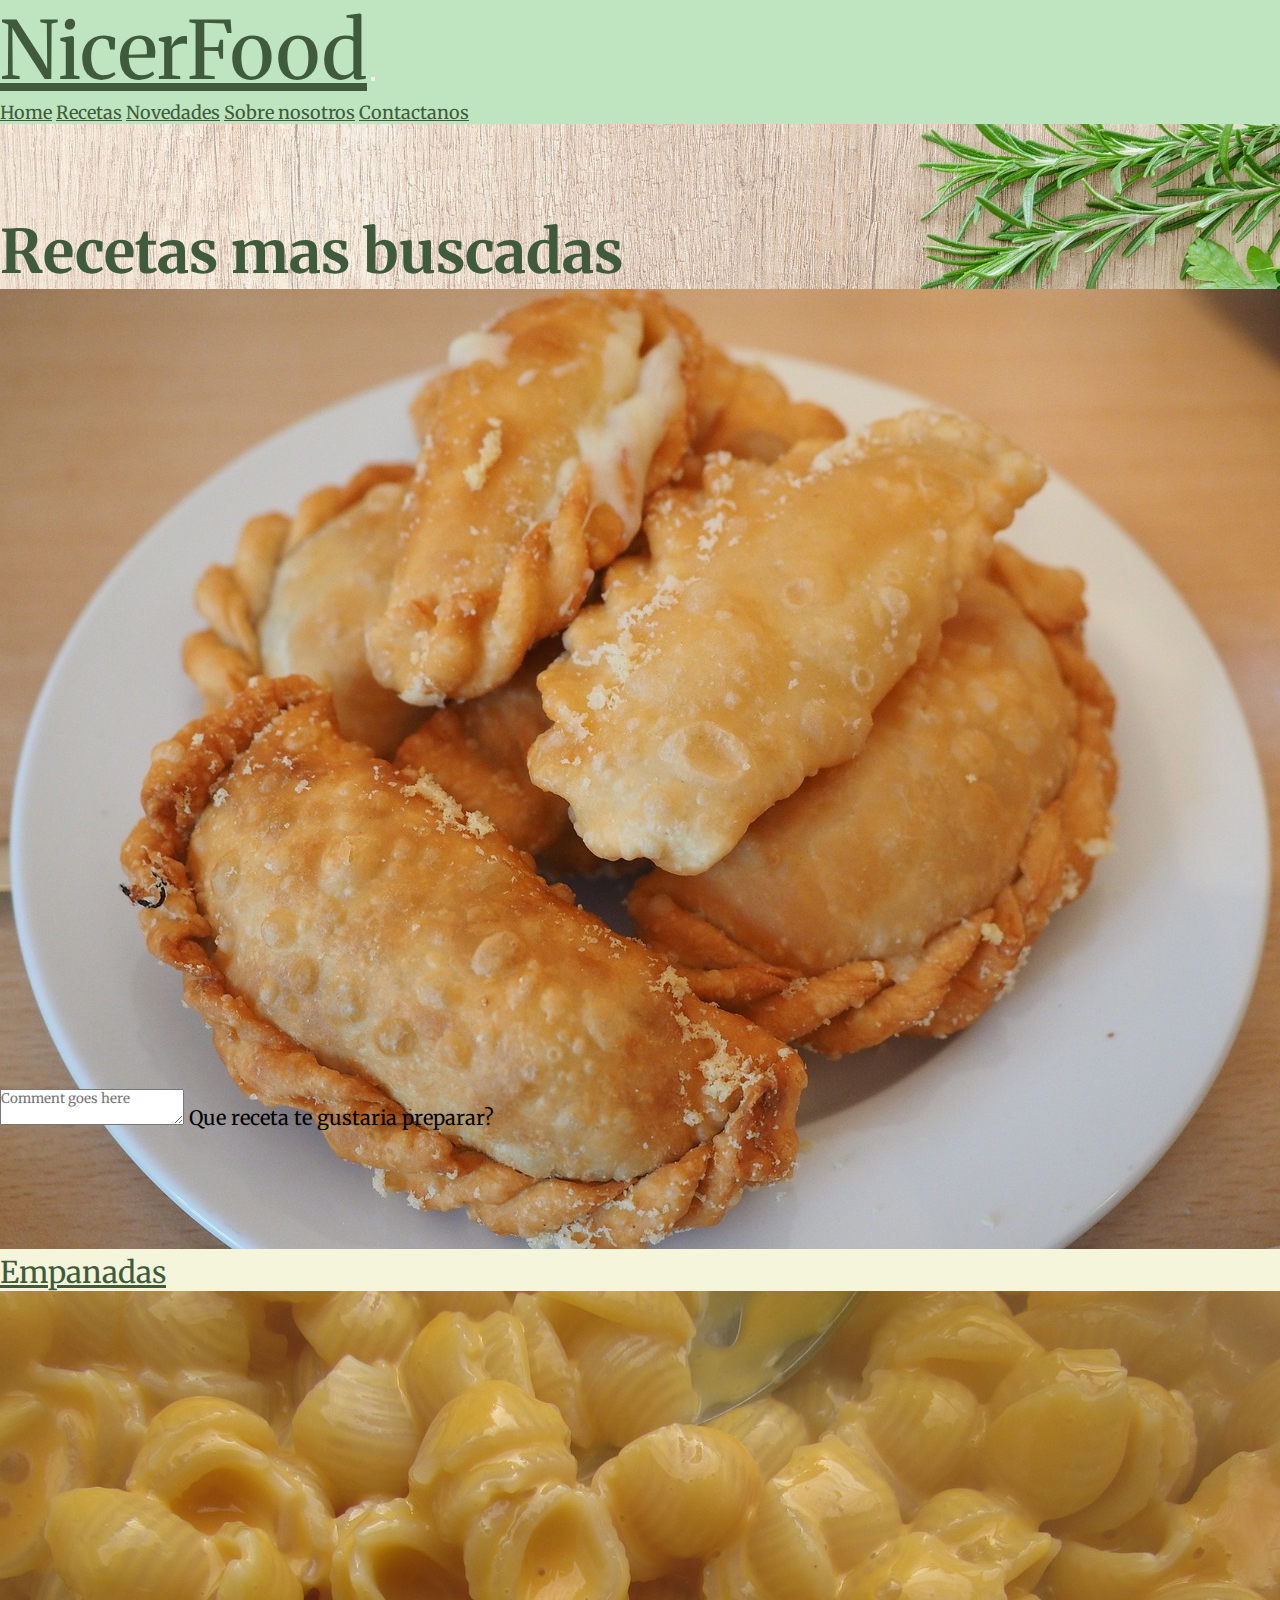
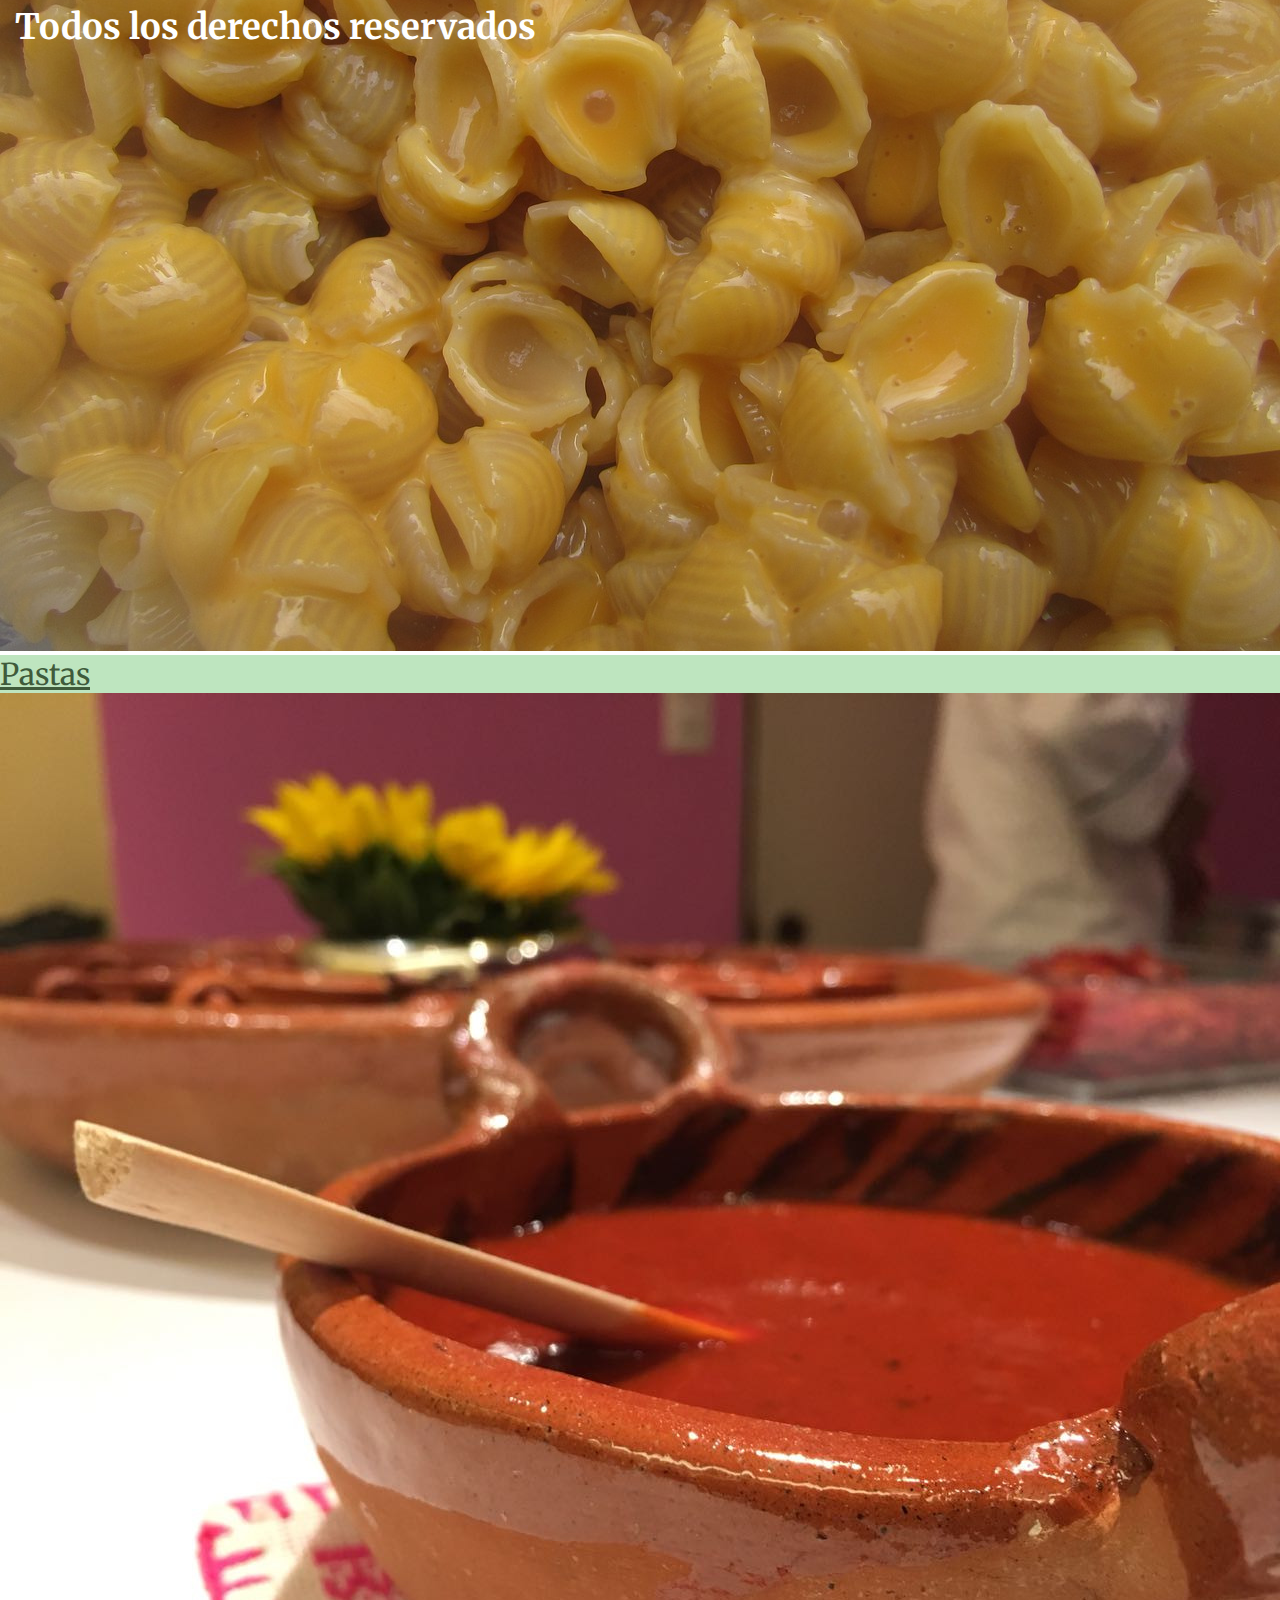
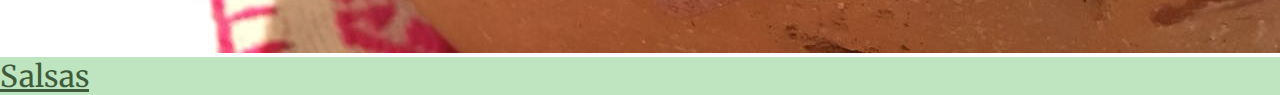
<file: index.html>
<!DOCTYPE html>
<html lang="es">
<head>
    <meta charset="UTF-8">
    <meta name="viewport" content="width=device-width, initial-scale=1.0">
    <link href="https://cdn.jsdelivr.net/npm/bootstrap@5.1.3/dist/css/bootstrap.min.css" rel="stylesheet" integrity="sha384-1BmE4kWBq78iYhFldvKuhfTAU6auU8tT94WrHftjDbrCEXSU1oBoqyl2QvZ6jIW3" crossorigin="anonymous">
    <link rel="stylesheet" href="https://cdnjs.cloudflare.com/ajax/libs/font-awesome/6.5.1/css/all.min.css" integrity="sha512-DTOQO9RWCH3ppGqcWaEA1BIZOC6xxalwEsw9c2QQeAIftl+Vegovlnee1c9QX4TctnWMn13TZye+giMm8e2LwA==" crossorigin="anonymous" referrerpolicy="no-referrer" />
    <link rel="stylesheet" href="style.css">
    <title>Clase 009 practica personal</title>
</head>
<body>
    <!-- Navbar empiza -->
    <nav class="navbar navbar-expand-xl navbar-dark">
        <div class="container-fluid">
            <a class="navbar-brand w-50" href="#">NicerFood</a>
        <button class="navbar-toggler" type="button" data-bs-toggle="collapse" data-bs-target="#navbarNavAltMarkup" aria-controls="navbarNavAltMarkup" aria-expanded="false" aria-label="Toggle navigation">
            <span class="navbar-toggler-icon"></span>
            </button>
            <div class="collapse navbar-collapse" id="navbarNavAltMarkup">
            <div class="navbar-nav">
                <a class="nav-link active" aria-current="page" href="#">Home</a>
                <a class="nav-link" href="./pages/recetas.html">Recetas</a>
                <a class="nav-link" href="./pages/novedades.html">Novedades</a>
                <a class="nav-link" href="./pages/sobrenosotros.html">Sobre nosotros</a>
                <a class="nav-link" href="./pages/contactanos.html">Contactanos</a>
                
            </div>
            </div>
        </div>
        </nav>
    <!-- Navbar termina -->
    <!-- Jumbotron empieza -->
    <main class="mainindex">
        <h2 class="text-center titulorecetas">Recetas mas buscadas</h2>
        <div class="container-fluid divmain d-flex align-items-center">
            <div class="row d-flex justify-content-around">
                <!-- Card empieza -->
                <div class="card col-md-3 cards">
                    <img src="./multimedia/empanadas-592354_1280.jpg" class="card-img-top" alt="...">
                    <div class="card-body textoscomidas m-4">
                    <a href="#" class="btn btn-primary justify-content-center">Empanadas</a>
                    </div>
                </div>
                <!-- Card termina -->
                <!-- Card empieza -->
                <div class="card col-md-3 cards">
                    <img src="./multimedia/pastas1280x960.jpg"  class="card-img-top" alt="...">
                    <div class="card-body textoscomidas m-4">
                        <a href="#" class="btn btn-primary justify-content-center">Pastas</a>
                    </div>
                </div>
                <!-- Card termina -->
                <!-- Card empieza -->
                <div class="card col-md-3 cards">
                    <img src="./multimedia/Salsas.jpg" class="card-img-top" alt="...">
                    <div class="card-body textoscomidas m-4">
                        <a href="#" class="btn btn-primary justify-content-center">Salsas</a>
                    </div>
                </div>
            <!-- Card termina -->
            </div>
        </div>
    </main>
        <!-- Jumbotron termina -->
        <!-- Barra de busqueda empieza -->
    <section class="p-5 d-flex align-items-center sectionrecetas">
        <div class="form-floating w-100 sectionoverflow">
            <textarea class="form-control" id="comment" name="text" placeholder="Comment goes here"></textarea>
            <label for="comment">Que receta te gustaria preparar?</label>
        </div>
    </section>
        <!-- Barra de busqueda termina -->
        <!-- Jumbotron empieza -->
    <footer>
        <div class="pt-4 text-center w-100">
            <h3>Todos los derechos reservados</h3>
            <div class="redes">
                <a href="https://www.facebook.com/?locale=es_LA">
                    <i class="fa-brands fa-facebook"></i>
                </a>
                <a href="https://www.instagram.com/accounts/login/?next=https%3A%2F%2Fwww.instagram.com%2F&hl=es-es&aa_click=8891933284028179">
                    <i class="fa-brands fa-instagram"></i>
                </a>
                <a href="https://twitter.com/i/flow/login">
                    <i class="fa-brands fa-twitter"></i>
                </a>
            </div>
        </div>
    </footer>
        <!-- Jumbotron termina -->
    <script src="https://cdn.jsdelivr.net/npm/@popperjs/core@2.10.2/dist/umd/popper.min.js" integrity="sha384-7+zCNj/IqJ95wo16oMtfsKbZ9ccEh31eOz1HGyDuCQ6wgnyJNSYdrPa03rtR1zdB" crossorigin="anonymous"></script>
    <script src="https://cdn.jsdelivr.net/npm/bootstrap@5.1.3/dist/js/bootstrap.min.js" integrity="sha384-QJHtvGhmr9XOIpI6YVutG+2QOK9T+ZnN4kzFN1RtK3zEFEIsxhlmWl5/YESvpZ13" crossorigin="anonymous"></script>
</body>
</html>
</file>
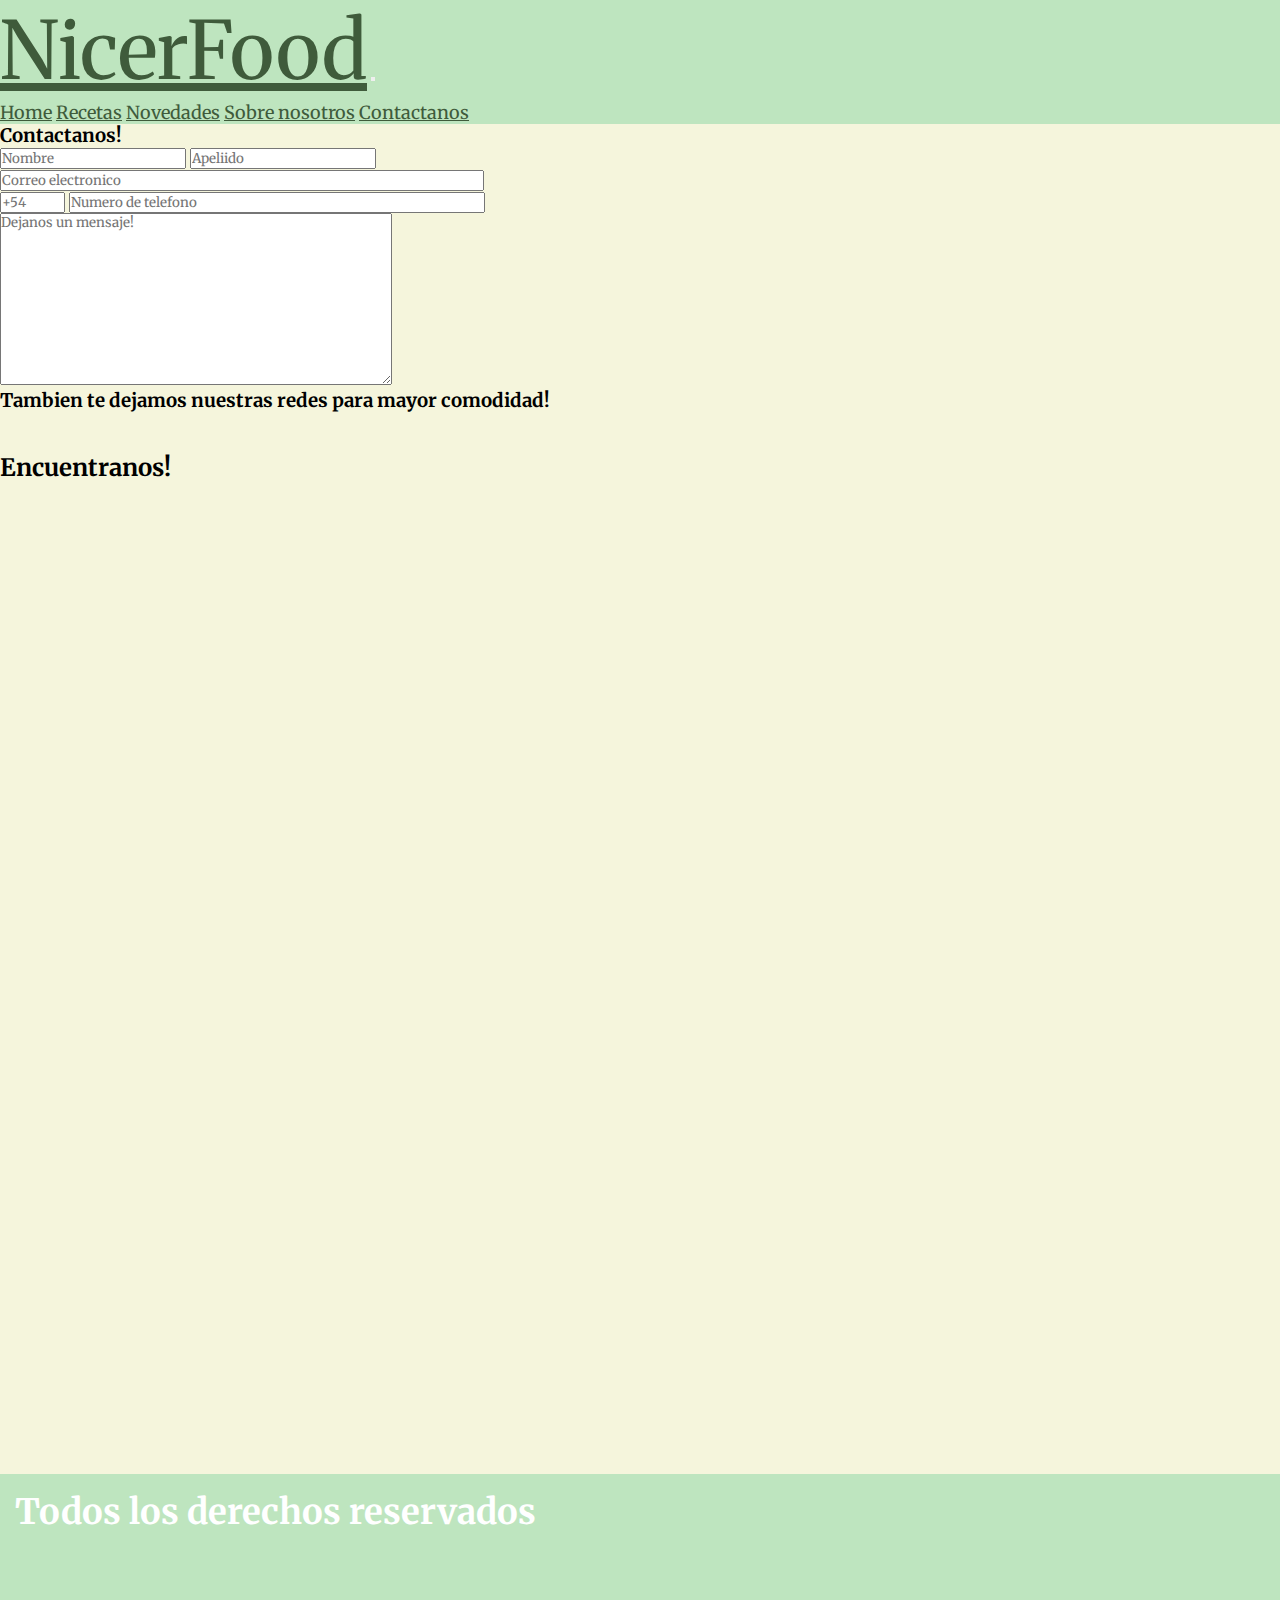
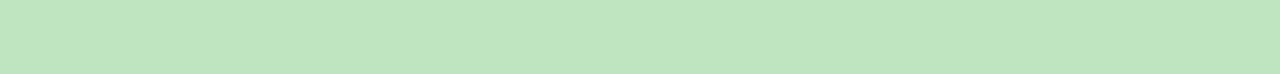
<file: pages/contactanos.html>
<!DOCTYPE html>
<html lang="es">

<head>
    <meta charset="UTF-8">
    <meta name="viewport" content="width=device-width, initial-scale=1.0">
    <link href="https://cdn.jsdelivr.net/npm/bootstrap@5.1.3/dist/css/bootstrap.min.css" rel="stylesheet"
        integrity="sha384-1BmE4kWBq78iYhFldvKuhfTAU6auU8tT94WrHftjDbrCEXSU1oBoqyl2QvZ6jIW3" crossorigin="anonymous">
    <link rel="stylesheet" href="https://cdnjs.cloudflare.com/ajax/libs/font-awesome/6.5.1/css/all.min.css"
        integrity="sha512-DTOQO9RWCH3ppGqcWaEA1BIZOC6xxalwEsw9c2QQeAIftl+Vegovlnee1c9QX4TctnWMn13TZye+giMm8e2LwA=="
        crossorigin="anonymous" referrerpolicy="no-referrer" />
    <link rel="stylesheet" href="../style.css">
    <title>Clase 009 practica personal</title>
</head>

<body>
    <!-- Navbar empiza -->
    <nav class="navbar navbar-expand-xl navbar-dark">
        <div class="container-fluid">
            <a class="navbar-brand w-50" href="../index.html">NicerFood</a>
            <button class="navbar-toggler" type="button" data-bs-toggle="collapse" data-bs-target="#navbarNavAltMarkup"
                aria-controls="navbarNavAltMarkup" aria-expanded="false" aria-label="Toggle navigation">
                <span class="navbar-toggler-icon"></span>
            </button>
            <div class="collapse navbar-collapse" id="navbarNavAltMarkup">
                <div class="navbar-nav">
                    <a class="nav-link" href="../index.html">Home</a>
                    <a class="nav-link" href="./recetas.html">Recetas</a>
                    <a class="nav-link" href="./novedades.html">Novedades</a>
                    <a class="nav-link" href="./sobrenosotros.html">Sobre nosotros</a>
                    <a class="nav-link" href="#">Contactanos</a>

                </div>
            </div>
        </div>
    </nav>
    <!-- Navbar termina -->
    <main class="maincontactanos">
        <!-- Form contactanos empieza -->
        <section class="d-flex justify-content-between">
            <div>
                <h3 class="p-2">Contactanos!</h3>
                <form class="p-2">
                    <input class="p-2" type="text" placeholder="Nombre" required>
                    <input class="p-2" type="text" placeholder="Apeliido" required>
                </form>
                <form class="p-2">
                    <input class="p-2 correo" type="email" placeholder="Correo electronico" required>
                </form>
                <form class="p-2">
                    <input class="p-2 numero1" type="number" placeholder="+54" required>
                    <input class="p-2 numero2" type="number" placeholder="Numero de telefono">
                </form>
                <form class="p-2">
                    <textarea class="p-2" id="" cols="45" rows="10" placeholder="Dejanos un mensaje!"></textarea>
                </form>
            </div>
            <!-- Form contactanos termina -->
            <div class="p-2">
                <h3>Tambien te dejamos nuestras redes para mayor comodidad!</h3>
                <div class="contactanoslogos">
                    <a href="https://www.facebook.com/?locale=es_LA">
                        <i class="fa-brands fa-facebook"></i>
                    </a>
                    <a
                        href="https://www.instagram.com/accounts/login/?next=https%3A%2F%2Fwww.instagram.com%2F&hl=es-es&aa_click=8891933284028179">
                        <i class="fa-brands fa-instagram"></i>
                    </a>
                    <a href="https://twitter.com/i/flow/login">
                        <i class="fa-brands fa-twitter"></i>
                    </a>
                </div>
            </div>
        </section>
        <div class="d-flex justify-content-end p-5">
            <div>
                <i class="fa-solid fa-map-pin p-4 d-flex justify-content-center" id="pindelmapa"></i>
                <h2 class="text-center">Encuentranos!</h2>
                <iframe
                    src="https://www.google.com/maps/embed?pb=!1m18!1m12!1m3!1d96873.55944748194!2d-74.02756959910256!3d40.64534484701647!2m3!1f0!2f0!3f0!3m2!1i1024!2i768!4f13.1!3m3!1m2!1s0x89c24416947c2109%3A0x82765c7404007886!2sBrooklyn%2C%20Nueva%20York%2C%20EE.%20UU.!5e0!3m2!1ses-419!2sar!4v1710127343925!5m2!1ses-419!2sar"
                    width="600" height="450" style="border:0;" allowfullscreen="" loading="lazy"
                    referrerpolicy="no-referrer-when-downgrade"></iframe>
            </div>
        </div>
    </main>
    <footer>
        <div class="pt-4 text-center w-100">
            <h3>Todos los derechos reservados</h3>
            <div class="redes">
                <a href="https://www.facebook.com/?locale=es_LA" target="_blank">
                    <i class="fa-brands fa-facebook"></i>
                </a>
                <a href="https://www.instagram.com/accounts/login/?next=https%3A%2F%2Fwww.instagram.com%2F&hl=es-es&aa_click=8891933284028179"
                    target="_blank">
                    <i class="fa-brands fa-instagram"></i>
                </a>
                <a href="https://twitter.com/i/flow/login" target="_blank">
                    <i class="fa-brands fa-twitter"></i>
                </a>
            </div>
        </div>
    </footer>
    <script src="https://cdn.jsdelivr.net/npm/@popperjs/core@2.10.2/dist/umd/popper.min.js"
        integrity="sha384-7+zCNj/IqJ95wo16oMtfsKbZ9ccEh31eOz1HGyDuCQ6wgnyJNSYdrPa03rtR1zdB"
        crossorigin="anonymous"></script>
    <script src="https://cdn.jsdelivr.net/npm/bootstrap@5.1.3/dist/js/bootstrap.min.js"
        integrity="sha384-QJHtvGhmr9XOIpI6YVutG+2QOK9T+ZnN4kzFN1RtK3zEFEIsxhlmWl5/YESvpZ13"
        crossorigin="anonymous"></script>
</body>
</file>
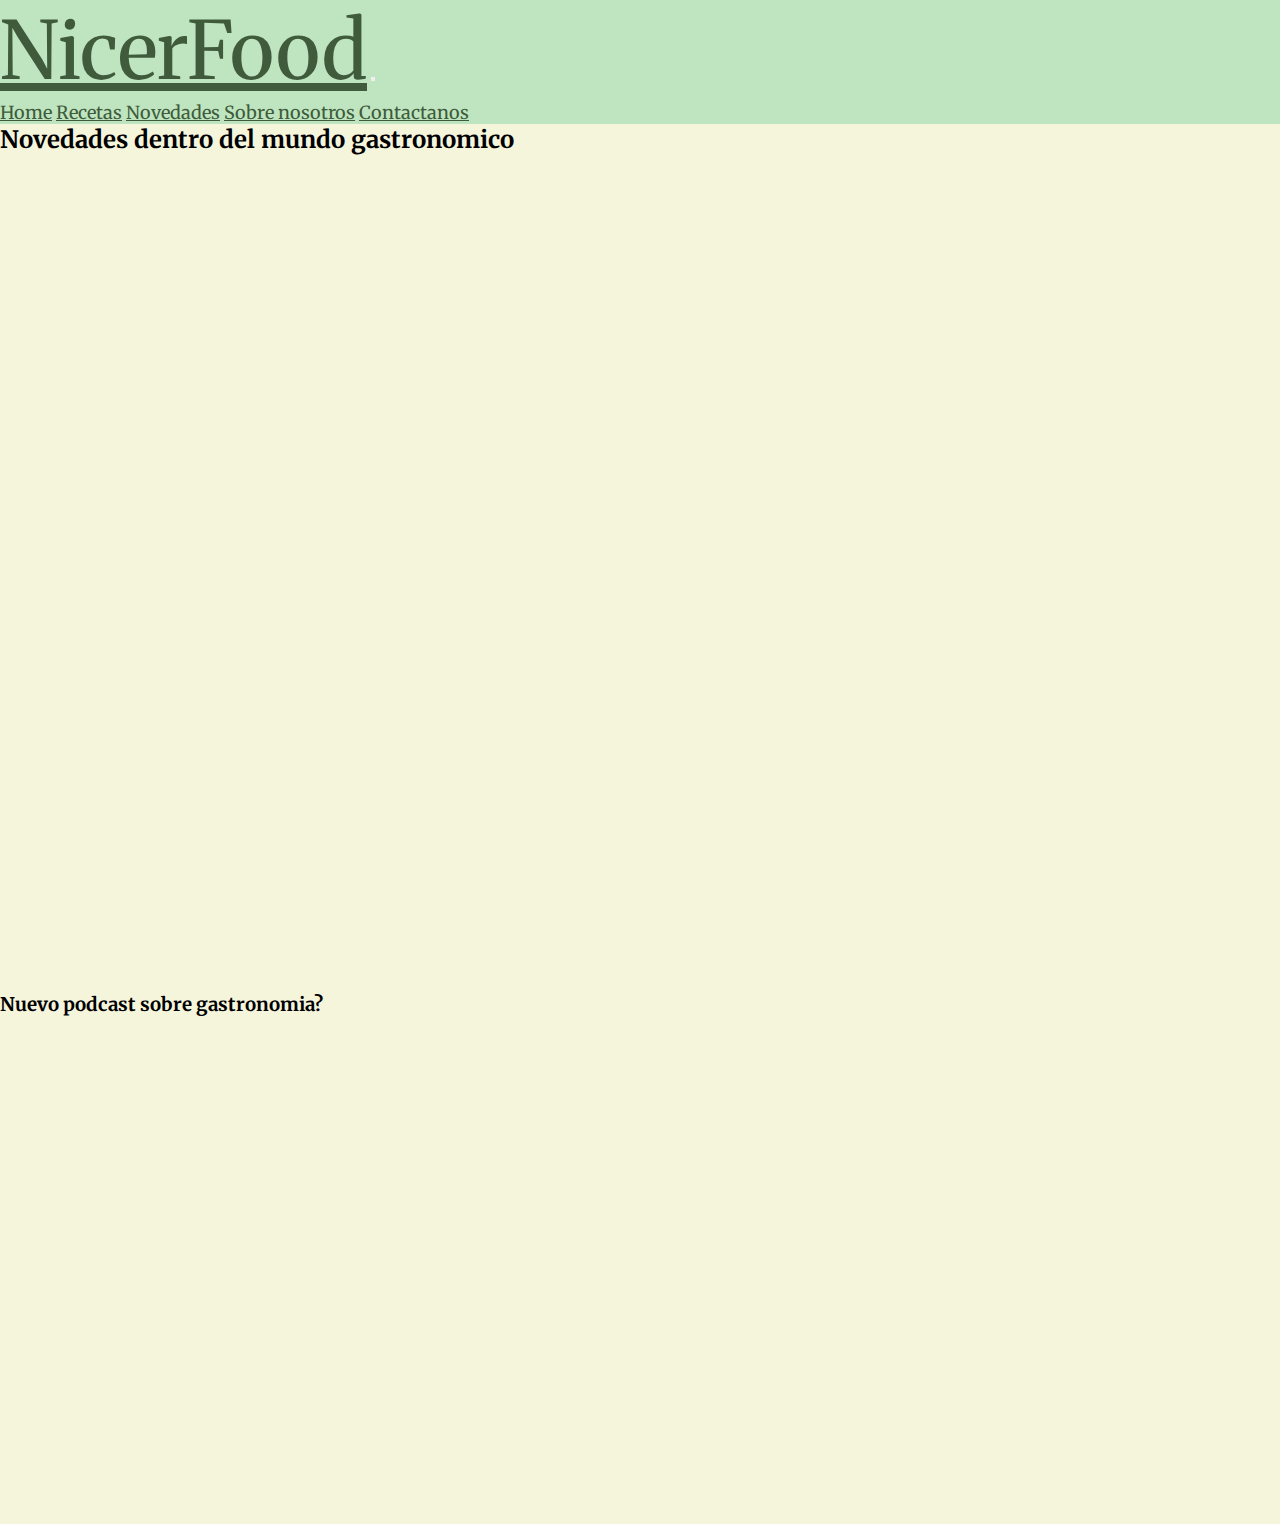
<file: pages/novedades.html>
<!DOCTYPE html>
<html lang="es">
<head>
    <meta charset="UTF-8">
    <meta name="viewport" content="width=device-width, initial-scale=1.0">
    <link href="https://cdn.jsdelivr.net/npm/bootstrap@5.1.3/dist/css/bootstrap.min.css" rel="stylesheet" integrity="sha384-1BmE4kWBq78iYhFldvKuhfTAU6auU8tT94WrHftjDbrCEXSU1oBoqyl2QvZ6jIW3" crossorigin="anonymous">
    <link rel="stylesheet" href="https://cdnjs.cloudflare.com/ajax/libs/font-awesome/6.5.1/css/all.min.css" integrity="sha512-DTOQO9RWCH3ppGqcWaEA1BIZOC6xxalwEsw9c2QQeAIftl+Vegovlnee1c9QX4TctnWMn13TZye+giMm8e2LwA==" crossorigin="anonymous" referrerpolicy="no-referrer" />
    <link rel="stylesheet" href="../style.css">
    <title>Clase 009 practica personal</title>
</head>
<body>
    <!-- Navbar empiza -->
    <nav class="navbar navbar-expand-xl navbar-dark">
        <div class="container-fluid">
            <a class="navbar-brand w-50" href="#">NicerFood</a>
        <button class="navbar-toggler" type="button" data-bs-toggle="collapse" data-bs-target="#navbarNavAltMarkup" aria-controls="navbarNavAltMarkup" aria-expanded="false" aria-label="Toggle navigation">
            <span class="navbar-toggler-icon"></span>
            </button>
            <div class="collapse navbar-collapse" id="navbarNavAltMarkup">
            <div class="navbar-nav">
                <a class="nav-link" href="../index.html">Home</a>
                <a class="nav-link" href="./recetas.html">Recetas</a>
                <a class="nav-link" href="#">Novedades</a>
                <a class="nav-link" href="./sobrenosotros.html">Sobre nosotros</a>
                <a class="nav-link" href="./contactanos.html">Contactanos</a>
                
            </div>
            </div>
        </div>
        </nav>
    <!-- Navbar termina -->
    <!-- Container empieza -->
    <main class="mainnovedades">
        <h2 class="p-4 text-center">Novedades dentro del mundo gastronomico</h2>
        <div class="container-fluid">
            <div class="row d-flex justify-content-center">
            <iframe class="col-lg-5 p-4" width="560" height="415" src="https://www.youtube.com/embed/YdvzXIu-GSE?si=NIs8LVwn_TO3zEbL" title="YouTube video player" frameborder="0" allow="accelerometer; autoplay; clipboard-write; encrypted-media; gyroscope; picture-in-picture; web-share" allowfullscreen id="PrimerVideoNovedades"></iframe>
            <iframe class="col-lg-5 p-4" width="560" height="415" src="https://www.youtube.com/embed/t0anYlsDzNk?si=CVpSmpBqtdBhCFc3" title="YouTube video player" frameborder="0" allow="accelerometer; autoplay; clipboard-write; encrypted-media; gyroscope; picture-in-picture; web-share" allowfullscreen id="SegundoVideoNovedades"></iframe>
            <iframe class="col-lg-5 p-4" width="560" height="415" src="https://www.youtube.com/embed/GaO8CSdGDnU?si=ATRBV7b3HTMbXApO" title="YouTube video player" frameborder="0" allow="accelerometer; autoplay; clipboard-write; encrypted-media; gyroscope; picture-in-picture; web-share" allowfullscreen id="TercerVideoNovedades"></iframe>
            <iframe class="col-lg-5 p-4" width="560" height="415" src="https://www.clarin.com/internacional/popular-producto-incorporara-mcdonalds-menu-unidos-podria-llegar-argentina_0_Lbe0QllBHu.html" frameborder="0"></iframe>
            <h3 class="p-4 text-center">Nuevo podcast sobre gastronomia?</h3>
            <iframe class="col-lg-8 p-4" style="border-radius:12px" src="https://open.spotify.com/embed/episode/1coyzi4nxB6pHu8ub1WgKf?utm_source=generator" width="100%" height="352" frameBorder="0" allowfullscreen="" allow="autoplay; clipboard-write; encrypted-media; fullscreen; picture-in-picture" loading="lazy"></iframe>
            </div>
        </div>
        <!-- Container termina -->
    </main>
    <script src="https://cdn.jsdelivr.net/npm/@popperjs/core@2.10.2/dist/umd/popper.min.js" integrity="sha384-7+zCNj/IqJ95wo16oMtfsKbZ9ccEh31eOz1HGyDuCQ6wgnyJNSYdrPa03rtR1zdB" crossorigin="anonymous"></script>
    <script src="https://cdn.jsdelivr.net/npm/bootstrap@5.1.3/dist/js/bootstrap.min.js" integrity="sha384-QJHtvGhmr9XOIpI6YVutG+2QOK9T+ZnN4kzFN1RtK3zEFEIsxhlmWl5/YESvpZ13" crossorigin="anonymous"></script>
</body>
</file>
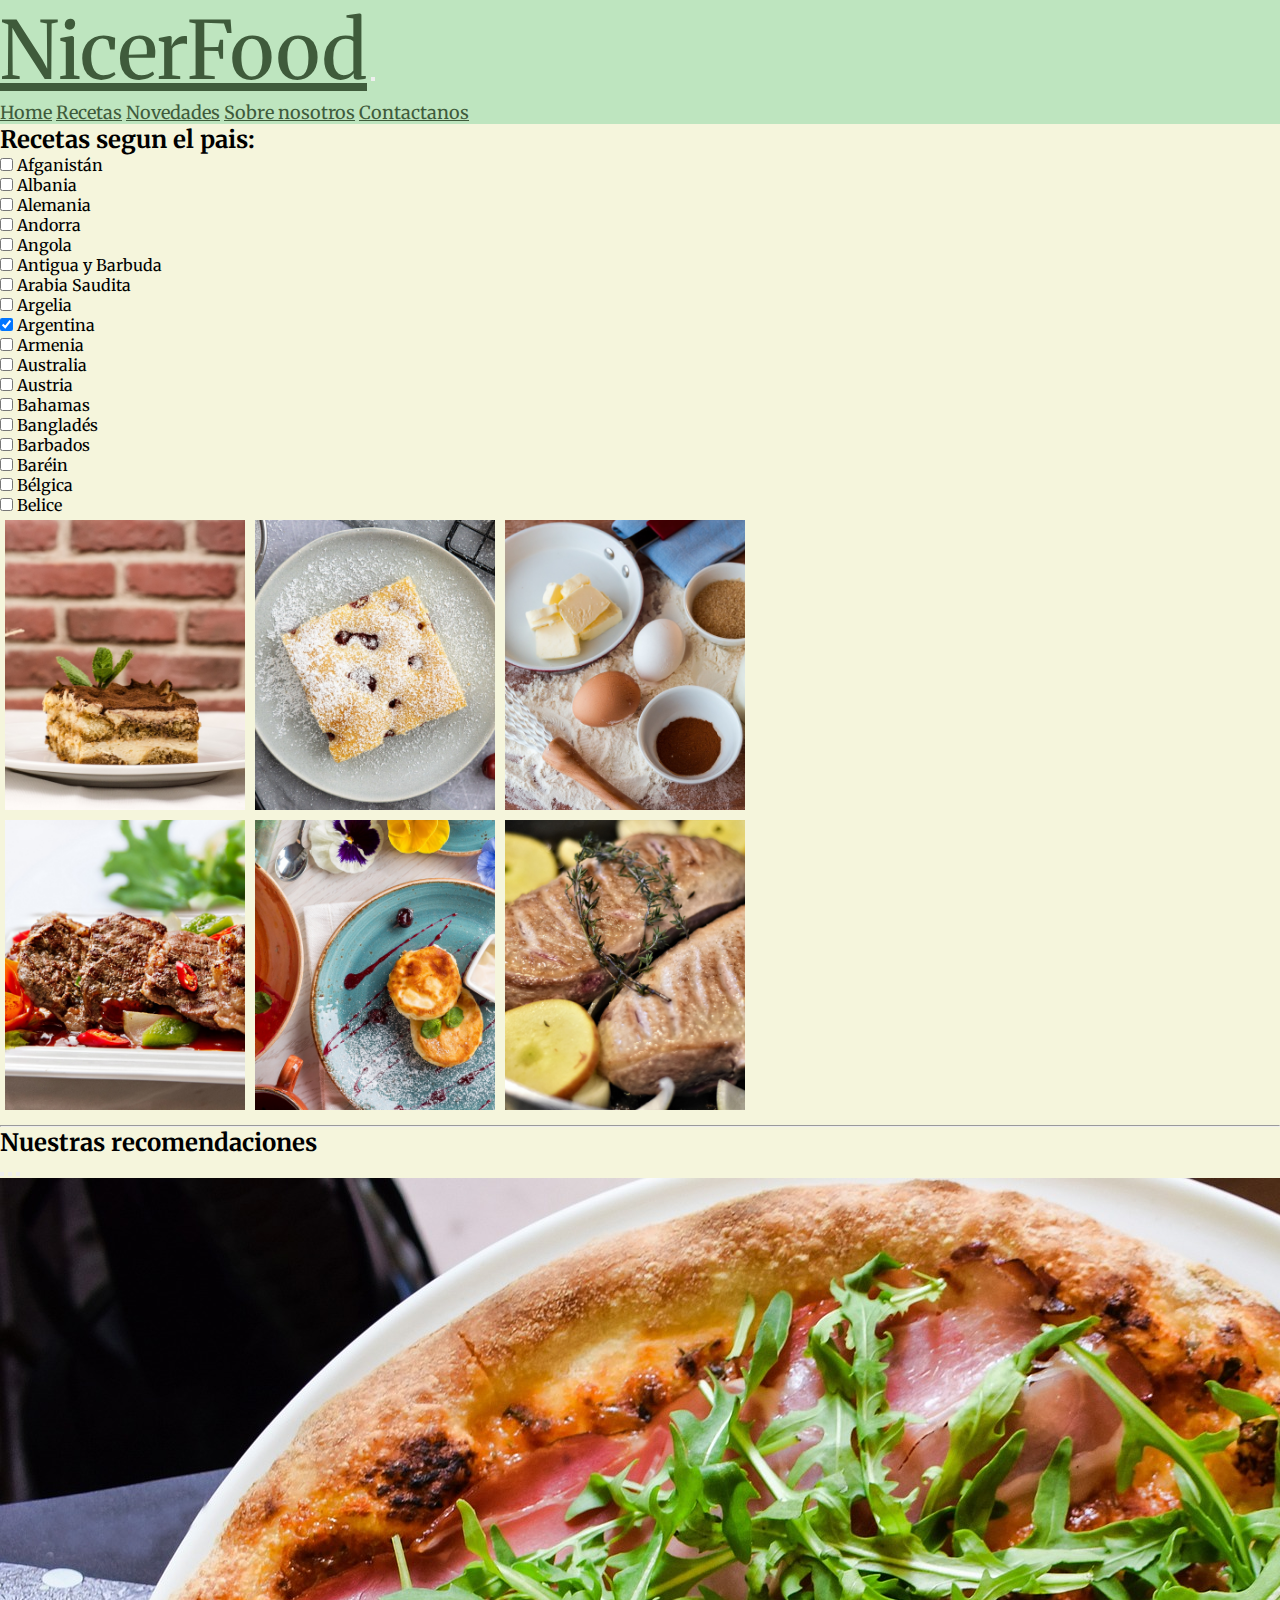
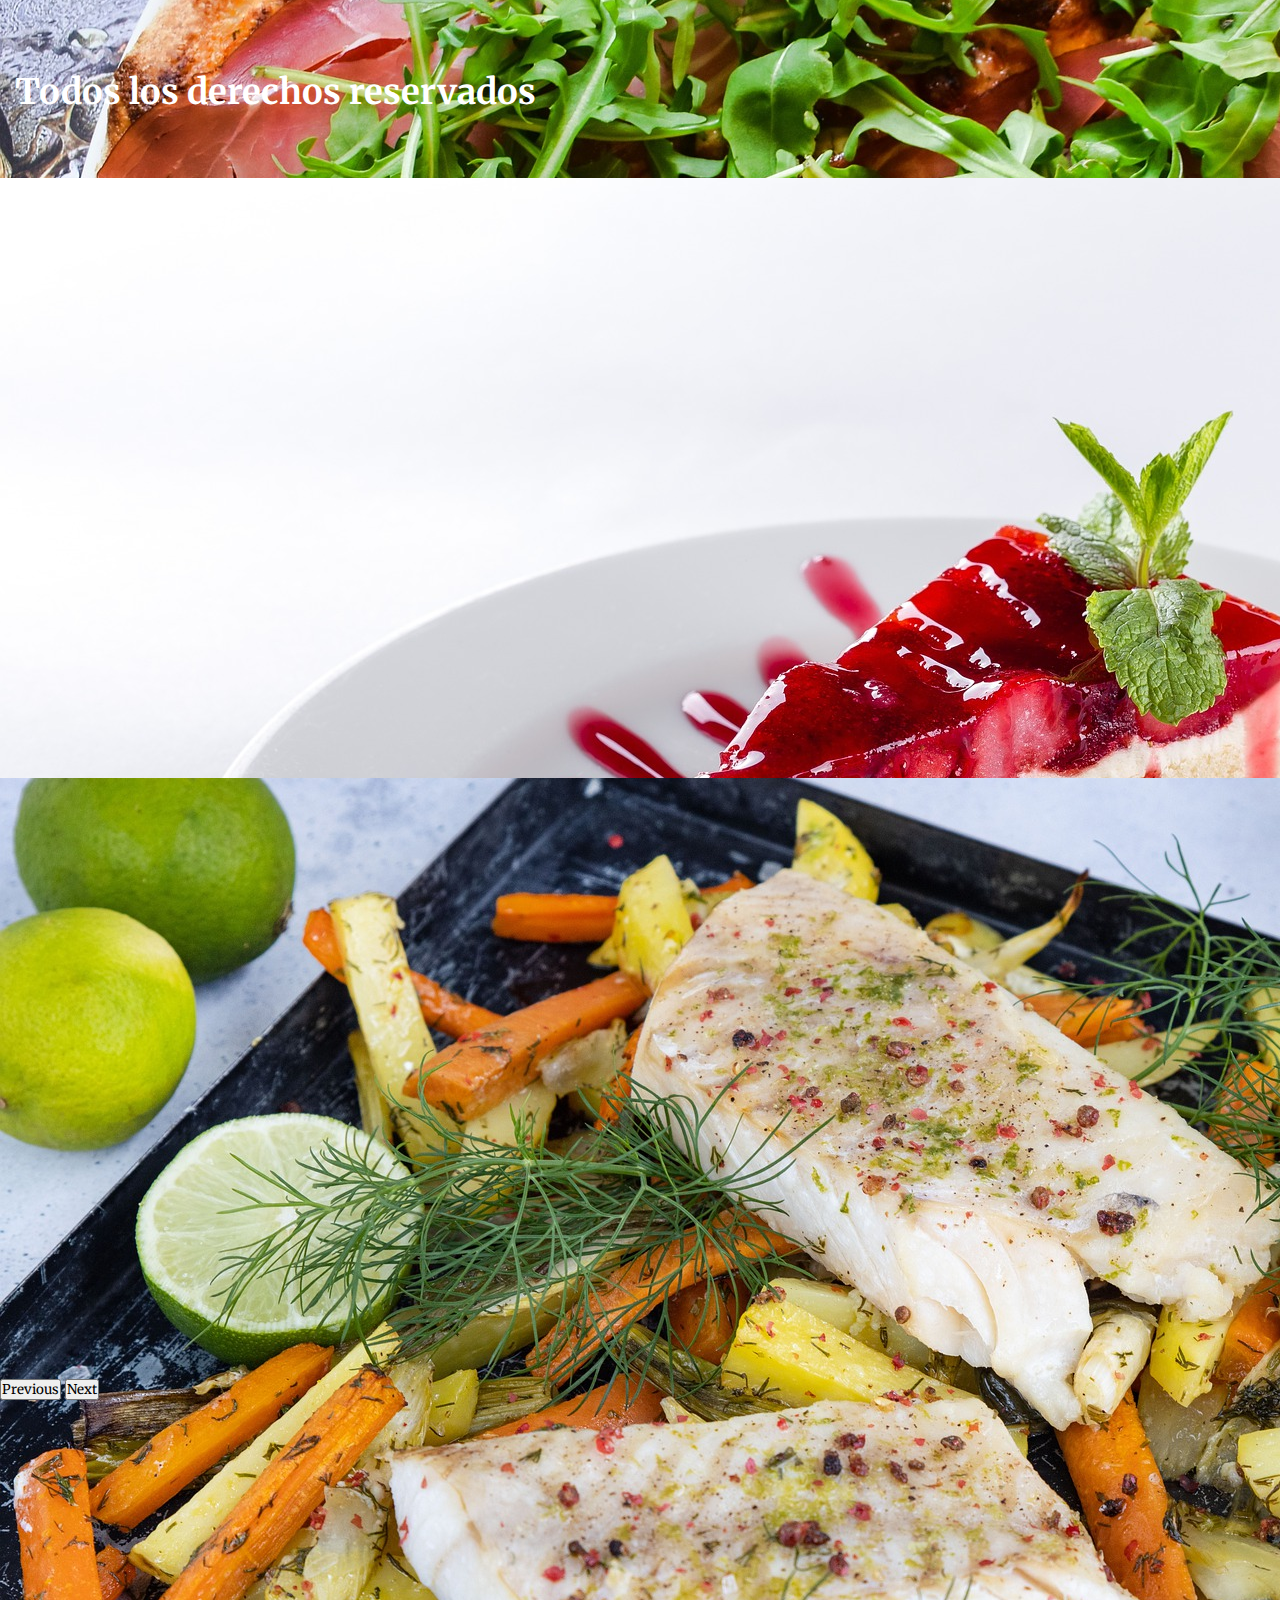
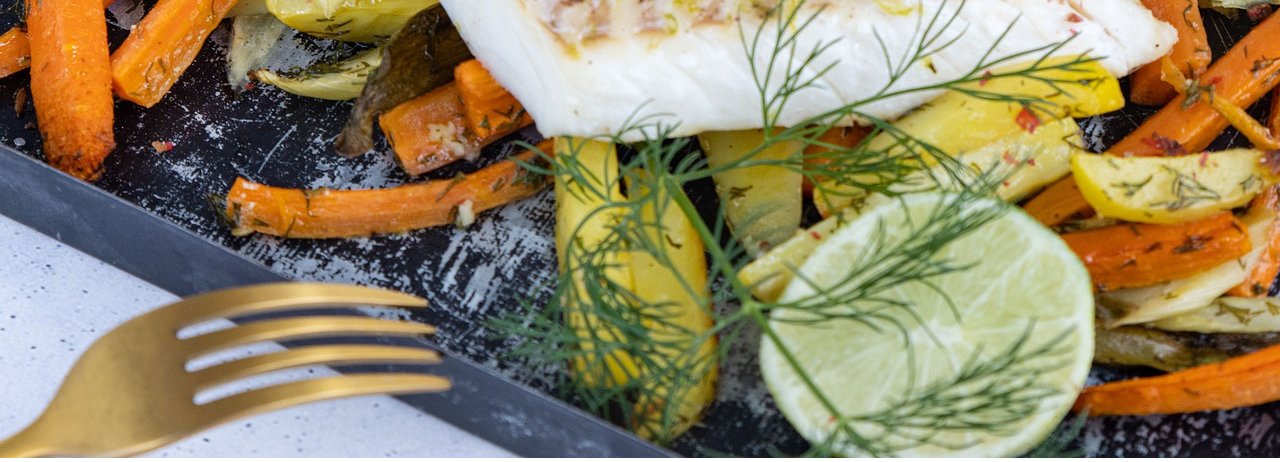
<file: pages/recetas.html>
<!DOCTYPE html>
<html lang="es">

<head>
    <meta charset="UTF-8">
    <meta name="viewport" content="width=device-width, initial-scale=1.0">
    <link href="https://cdn.jsdelivr.net/npm/bootstrap@5.1.3/dist/css/bootstrap.min.css" rel="stylesheet"
        integrity="sha384-1BmE4kWBq78iYhFldvKuhfTAU6auU8tT94WrHftjDbrCEXSU1oBoqyl2QvZ6jIW3" crossorigin="anonymous">
    <link rel="stylesheet" href="https://cdnjs.cloudflare.com/ajax/libs/font-awesome/6.5.1/css/all.min.css"
        integrity="sha512-DTOQO9RWCH3ppGqcWaEA1BIZOC6xxalwEsw9c2QQeAIftl+Vegovlnee1c9QX4TctnWMn13TZye+giMm8e2LwA=="
        crossorigin="anonymous" referrerpolicy="no-referrer" />
    <link rel="stylesheet" href="../style.css">
    <title>Clase 009 practica personal</title>
</head>

<body>
    <!-- Navbar empiza -->
    <nav class="navbar navbar-expand-xl navbar-dark">
        <div class="container-fluid">
            <a class="navbar-brand w-50" href="../index.html">NicerFood</a>
            <button class="navbar-toggler" type="button" data-bs-toggle="collapse" data-bs-target="#navbarNavAltMarkup"
                aria-controls="navbarNavAltMarkup" aria-expanded="false" aria-label="Toggle navigation">
                <span class="navbar-toggler-icon"></span>
            </button>
            <div class="collapse navbar-collapse" id="navbarNavAltMarkup">
                <div class="navbar-nav">
                    <a class="nav-link" href="../index.html">Home</a>
                    <a class="nav-link" href="#">Recetas</a>
                    <a class="nav-link" href="./novedades.html">Novedades</a>
                    <a class="nav-link" href="./sobrenosotros.html">Sobre nosotros</a>
                    <a class="nav-link" href="./contactanos.html">Contactanos</a>
                </div>
            </div>
        </div>
    </nav>
    <!-- Navbar termina -->
    <main class="mainrecetas">
        <section class="d-flex">
            <div class="recetaspais p-5 w-50 h-75">
                <h2>Recetas segun el pais:</h2>
                <div class="form-check">
                    <input class="form-check-input" type="checkbox" value="" id="flexCheckDefault">
                    <label class="form-check-label" for="flexCheckDefault">
                        Afganistán
                    </label>
                </div>
                <div class="form-check">
                    <input class="form-check-input" type="checkbox" value="" id="flexCheckChecked">
                    <label class="form-check-label" for="flexCheckChecked">
                        Albania
                    </label>
                </div>
                <div class="form-check">
                    <input class="form-check-input" type="checkbox" value="" id="flexCheckDefault">
                    <label class="form-check-label" for="flexCheckDefault">
                        Alemania
                    </label>
                </div>
                <div class="form-check">
                    <input class="form-check-input" type="checkbox" value="" id="flexCheckDefault">
                    <label class="form-check-label" for="flexCheckDefault">
                        Andorra
                    </label>
                </div>
                <div class="form-check">
                    <input class="form-check-input" type="checkbox" value="" id="flexCheckDefault">
                    <label class="form-check-label" for="flexCheckDefault">
                        Angola
                    </label>
                </div>
                <div class="form-check">
                    <input class="form-check-input" type="checkbox" value="" id="flexCheckDefault">
                    <label class="form-check-label" for="flexCheckDefault">
                        Antigua y Barbuda
                    </label>
                </div>
                <div class="form-check">
                    <input class="form-check-input" type="checkbox" value="" id="flexCheckDefault">
                    <label class="form-check-label" for="flexCheckDefault">
                        Arabia Saudita
                    </label>
                </div>
                <div class="form-check">
                    <input class="form-check-input" type="checkbox" value="" id="flexCheckDefault">
                    <label class="form-check-label" for="flexCheckDefault">
                        Argelia
                    </label>
                </div>
                <div class="form-check">
                    <input class="form-check-input" type="checkbox" value="" id="flexCheckDefault" checked>
                    <label class="form-check-label" for="flexCheckDefault">
                        Argentina
                    </label>
                </div>
                <div class="form-check">
                    <input class="form-check-input" type="checkbox" value="" id="flexCheckDefault">
                    <label class="form-check-label" for="flexCheckDefault">
                        Armenia
                    </label>
                </div>
                <div class="form-check">
                    <input class="form-check-input" type="checkbox" value="" id="flexCheckDefault">
                    <label class="form-check-label" for="flexCheckDefault">
                        Australia
                    </label>
                </div>
                <div class="form-check">
                    <input class="form-check-input" type="checkbox" value="" id="flexCheckDefault">
                    <label class="form-check-label" for="flexCheckDefault">
                        Austria
                    </label>
                </div>
                <div class="form-check">
                    <input class="form-check-input" type="checkbox" value="" id="flexCheckDefault">
                    <label class="form-check-label" for="flexCheckDefault">
                        Bahamas
                    </label>
                </div>
                <div class="form-check">
                    <input class="form-check-input" type="checkbox" value="" id="flexCheckDefault">
                    <label class="form-check-label" for="flexCheckDefault">
                        Bangladés
                    </label>
                </div>
                <div class="form-check">
                    <input class="form-check-input" type="checkbox" value="" id="flexCheckDefault">
                    <label class="form-check-label" for="flexCheckDefault">
                        Barbados
                    </label>
                </div>
                <div class="form-check">
                    <input class="form-check-input" type="checkbox" value="" id="flexCheckDefault">
                    <label class="form-check-label" for="flexCheckDefault">
                        Baréin
                    </label>
                </div>
                <div class="form-check">
                    <input class="form-check-input" type="checkbox" value="" id="flexCheckDefault">
                    <label class="form-check-label" for="flexCheckDefault">
                        Bélgica
                    </label>
                </div>
                <div class="form-check">
                    <input class="form-check-input" type="checkbox" value="" id="flexCheckDefault">
                    <label class="form-check-label" for="flexCheckDefault">
                        Belice
                    </label>
                </div>
            </div>
            <!-- GALERIA IMAGENES EMPIEZA -->
            <div class="galeriarecetas p-5">
                <div class="item item1"></div>
                <div class="item item2"></div>
                <div class="item item3"></div>
                <div class="item item4"></div>
                <div class="item item5"></div>
                <div class="item item6"></div>
                <div class="item item7"></div>
                <div class="item item8"></div>
            </div>
            </div>
            <!-- GALERIA IMAGENES TERMINA -->
        </section>
        <hr>
        <h2 class="text-center pt-5">Nuestras recomendaciones</h2>
        <!-- CAROUSEL EMPIEZA -->
        <section class="d-flex justify-content-center p-5">
            <div id="carouselExampleIndicators" class="carousel slide w-75 heightcarousel" data-bs-ride="carousel">
                <div class="carousel-indicators">
                    <button type="button" data-bs-target="#carouselExampleIndicators" data-bs-slide-to="0"
                        class="active" aria-current="true" aria-label="Slide 1"></button>
                    <button type="button" data-bs-target="#carouselExampleIndicators" data-bs-slide-to="1"
                        aria-label="Slide 2"></button>
                    <button type="button" data-bs-target="#carouselExampleIndicators" data-bs-slide-to="2"
                        aria-label="Slide 3"></button>
                </div>
                <div class="carousel-inner">
                    <div class="carousel-item active heightcarousel">
                        <img src="../multimedia/arugula-4803139_1920.jpg" class="d-block w-100" alt="...">
                    </div>
                    <div class="carousel-item heightcarousel">
                        <img src="../multimedia/cake-1971556_1920.jpg" class="d-block w-100" alt="...">
                    </div>
                    <div class="carousel-item heightcarousel">
                        <img src="../multimedia/fish-8031138_1920.jpg" class="d-block w-100" alt="...">
                    </div>
                </div>
                <button class="carousel-control-prev" type="button" data-bs-target="#carouselExampleIndicators"
                    data-bs-slide="prev">
                    <span class="carousel-control-prev-icon" aria-hidden="true"></span>
                    <span class="visually-hidden">Previous</span>
                </button>
                <button class="carousel-control-next" type="button" data-bs-target="#carouselExampleIndicators"
                    data-bs-slide="next">
                    <span class="carousel-control-next-icon" aria-hidden="true"></span>
                    <span class="visually-hidden">Next</span>
                </button>
        </section>
        <!-- CAROUSEL TERMINA -->
    </main>
            <!-- Jumbotron empieza -->
            <footer>
                <div class="pt-4 text-center w-100">
                    <h3>Todos los derechos reservados</h3>
                    <div class="redes">
                        <a href="https://www.facebook.com/?locale=es_LA" target="_blank">
                            <i class="fa-brands fa-facebook"></i>
                        </a>
                        <a href="https://www.instagram.com/accounts/login/?next=https%3A%2F%2Fwww.instagram.com%2F&hl=es-es&aa_click=8891933284028179" target="_blank">
                            <i class="fa-brands fa-instagram"></i>
                        </a>
                        <a href="https://twitter.com/i/flow/login" target="_blank">
                            <i class="fa-brands fa-twitter"></i>
                        </a>
                    </div>
                </div>
            </footer>
                <!-- Jumbotron termina -->
    <script src="https://cdn.jsdelivr.net/npm/@popperjs/core@2.10.2/dist/umd/popper.min.js"
        integrity="sha384-7+zCNj/IqJ95wo16oMtfsKbZ9ccEh31eOz1HGyDuCQ6wgnyJNSYdrPa03rtR1zdB"
        crossorigin="anonymous"></script>
    <script src="https://cdn.jsdelivr.net/npm/bootstrap@5.1.3/dist/js/bootstrap.min.js"
        integrity="sha384-QJHtvGhmr9XOIpI6YVutG+2QOK9T+ZnN4kzFN1RtK3zEFEIsxhlmWl5/YESvpZ13"
        crossorigin="anonymous"></script>
</body>
</file>
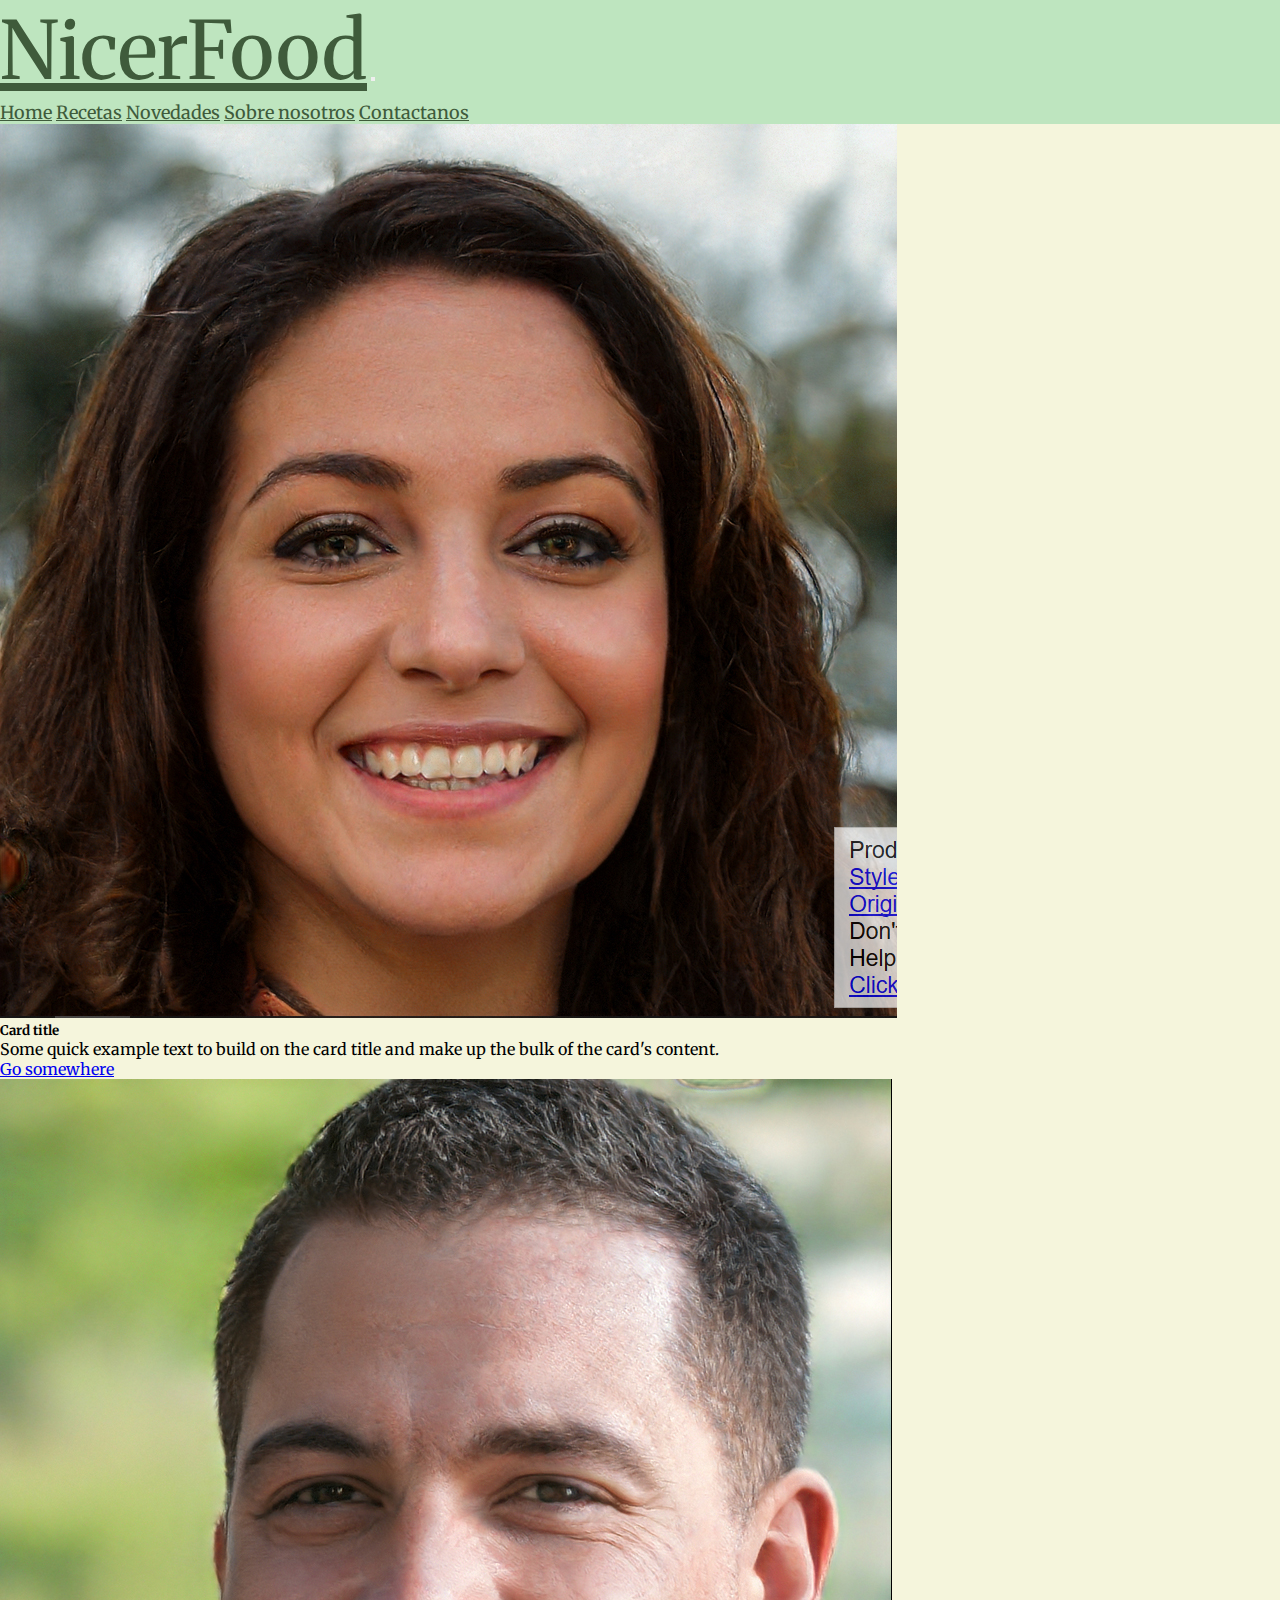
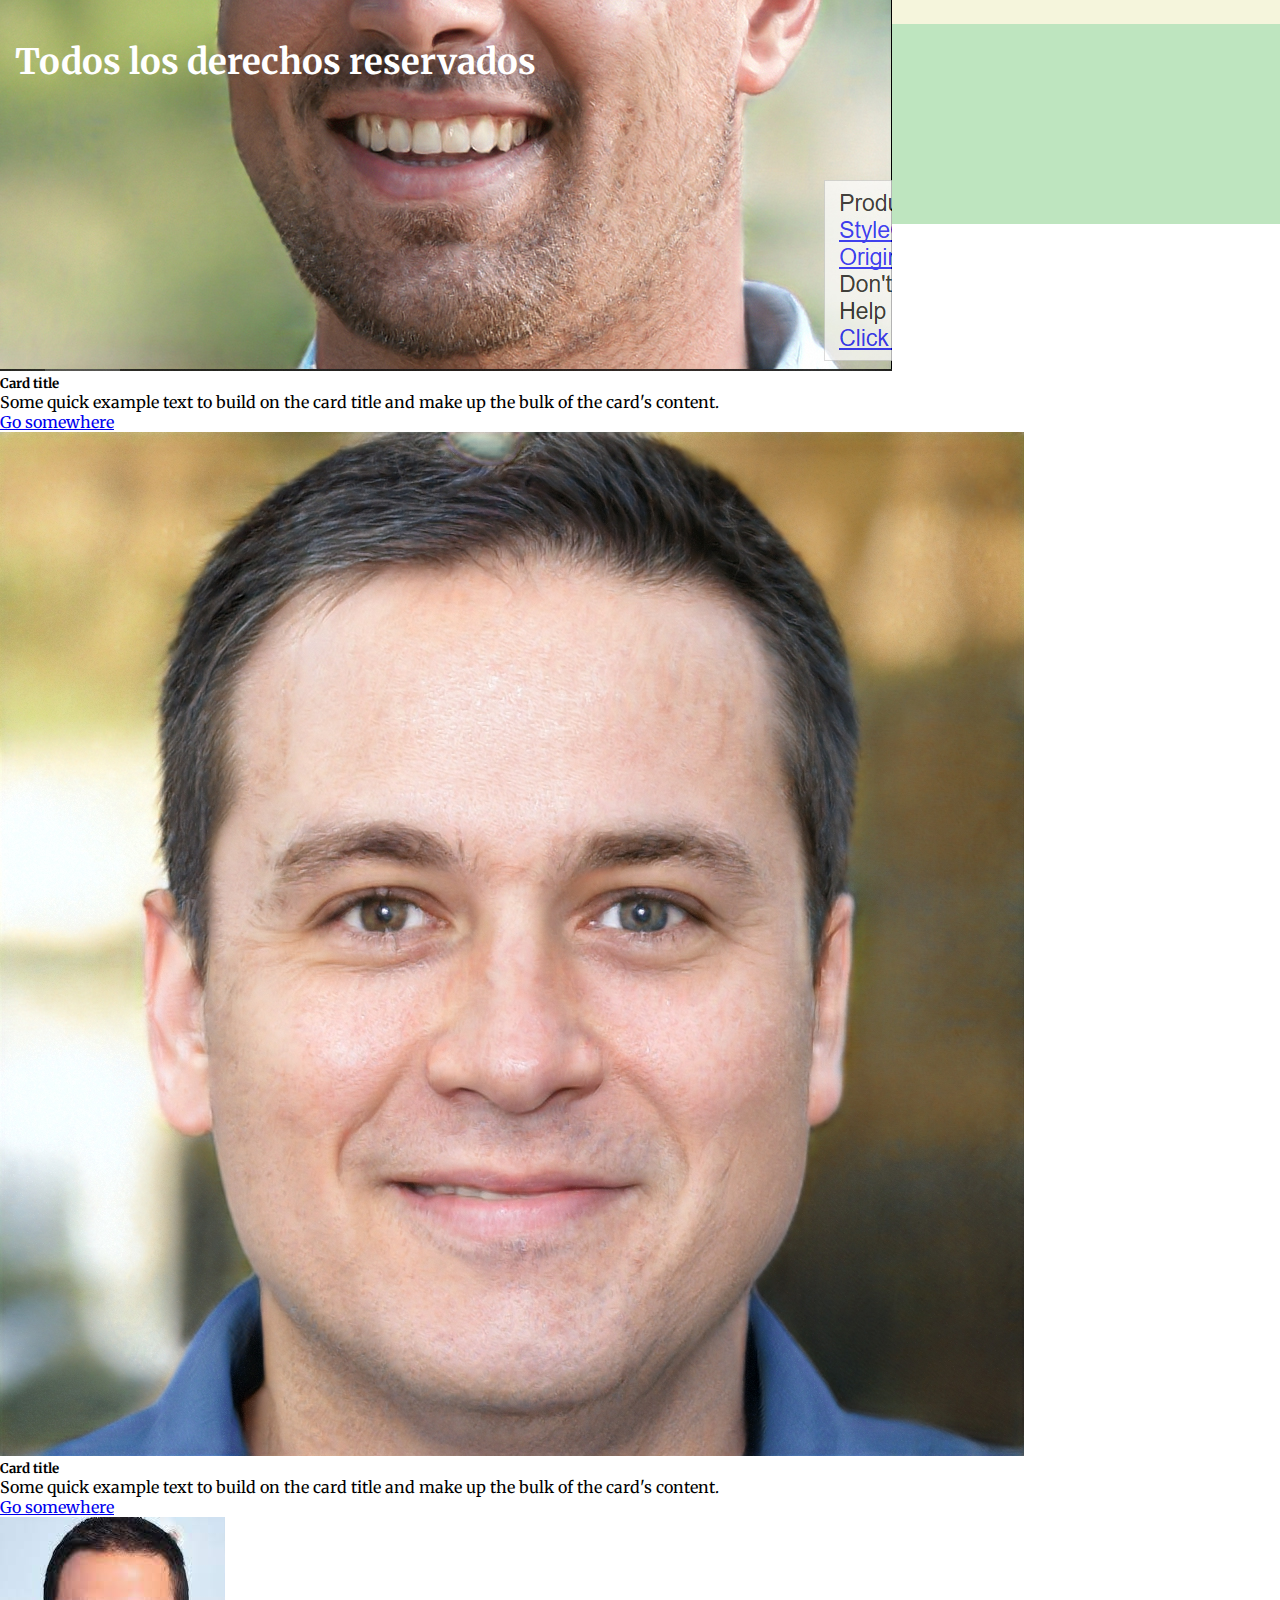
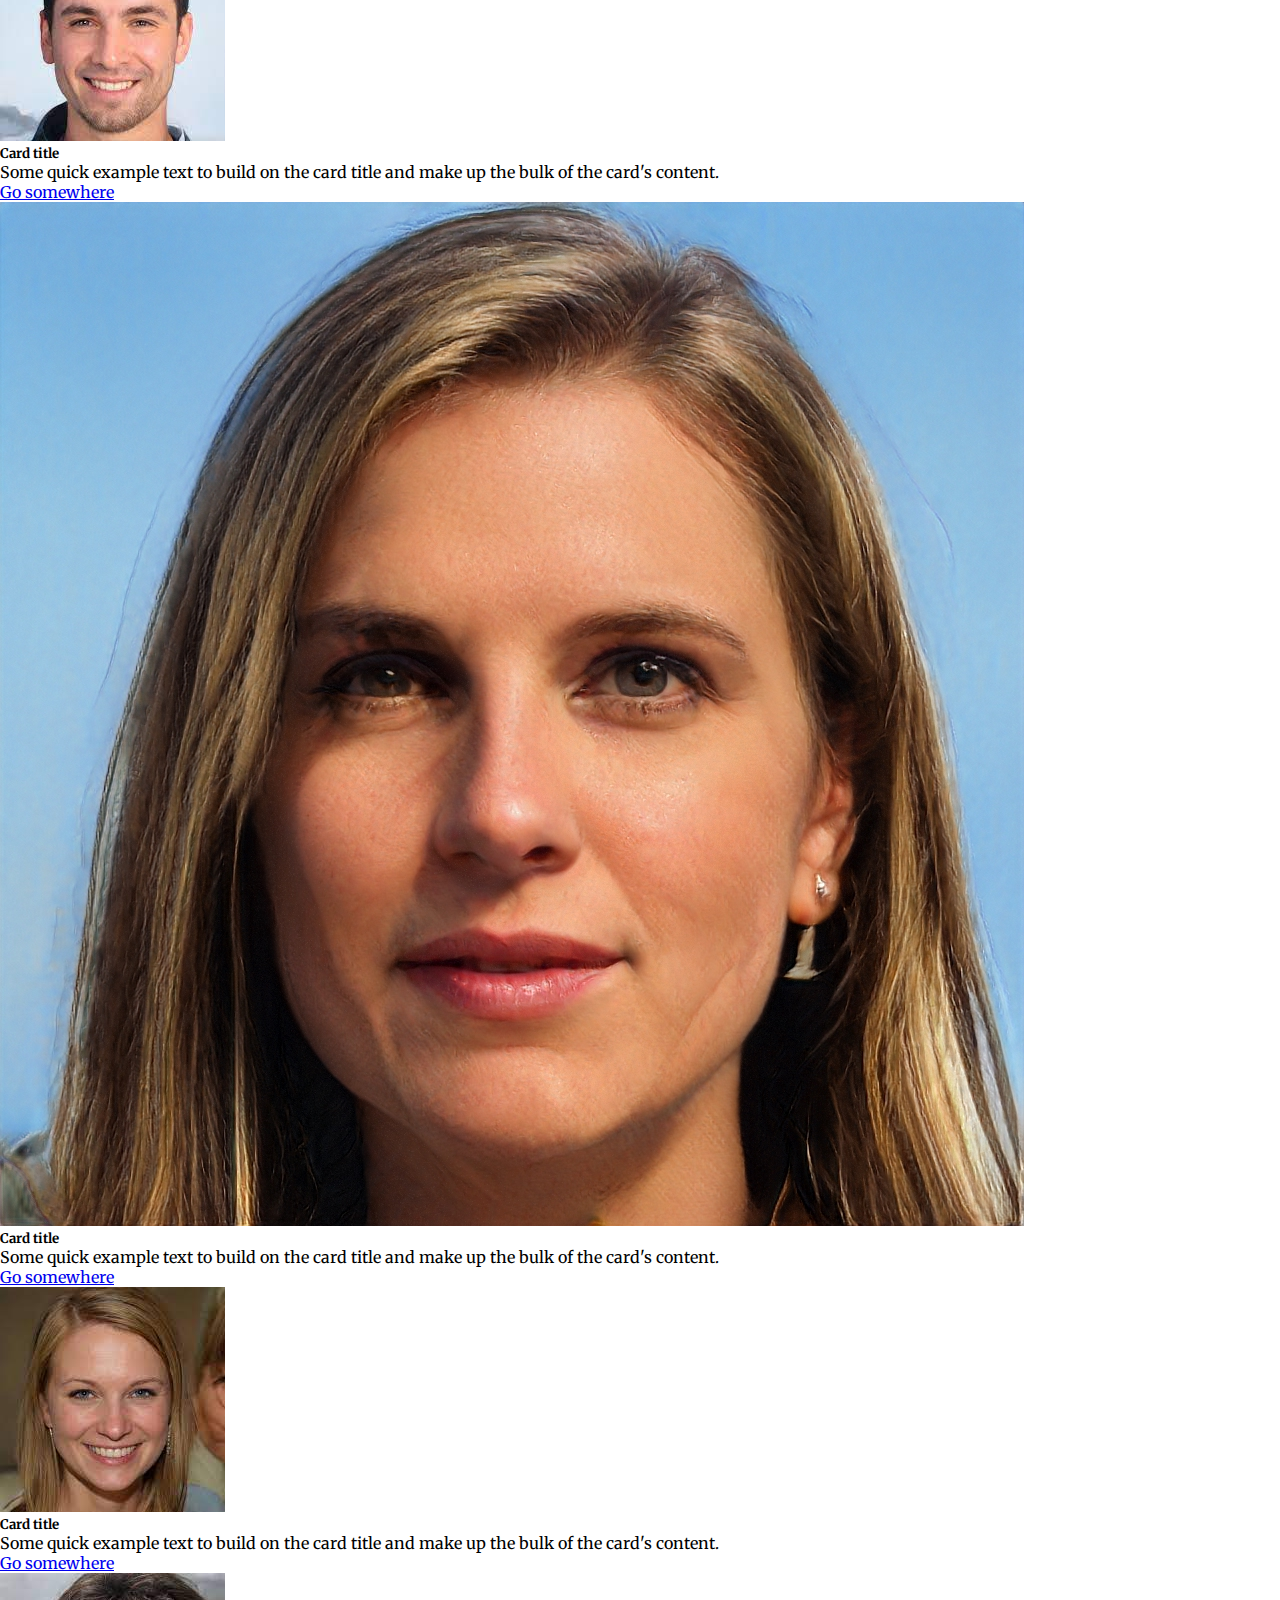
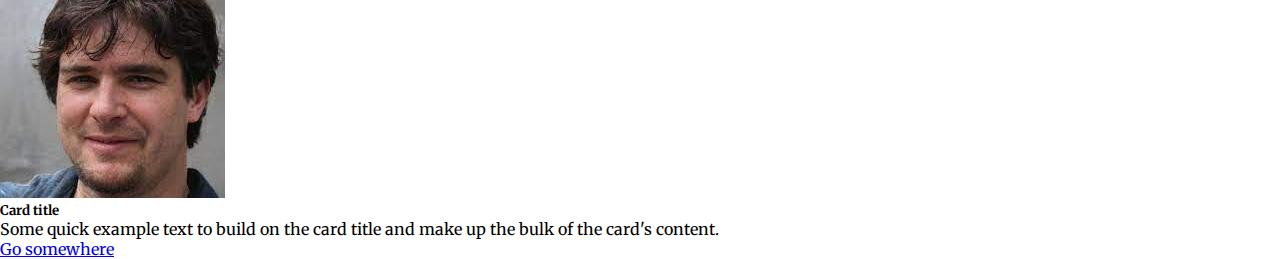
<file: pages/sobrenosotros.html>
<!DOCTYPE html>
<html lang="es">

<head>
    <meta charset="UTF-8">
    <meta name="viewport" content="width=device-width, initial-scale=1.0">
    <link href="https://cdn.jsdelivr.net/npm/bootstrap@5.1.3/dist/css/bootstrap.min.css" rel="stylesheet"
        integrity="sha384-1BmE4kWBq78iYhFldvKuhfTAU6auU8tT94WrHftjDbrCEXSU1oBoqyl2QvZ6jIW3" crossorigin="anonymous">
    <link rel="stylesheet" href="https://cdnjs.cloudflare.com/ajax/libs/font-awesome/6.5.1/css/all.min.css"
        integrity="sha512-DTOQO9RWCH3ppGqcWaEA1BIZOC6xxalwEsw9c2QQeAIftl+Vegovlnee1c9QX4TctnWMn13TZye+giMm8e2LwA=="
        crossorigin="anonymous" referrerpolicy="no-referrer" />
    <link rel="stylesheet" href="../style.css">
    <title>Clase 009 practica personal</title>
</head>

<body>
    <!-- Navbar empiza -->
    <nav class="navbar navbar-expand-xl navbar-dark">
        <div class="container-fluid">
            <a class="navbar-brand w-50" href="../index.html">NicerFood</a>
            <button class="navbar-toggler" type="button" data-bs-toggle="collapse" data-bs-target="#navbarNavAltMarkup"
                aria-controls="navbarNavAltMarkup" aria-expanded="false" aria-label="Toggle navigation">
                <span class="navbar-toggler-icon"></span>
            </button>
            <div class="collapse navbar-collapse" id="navbarNavAltMarkup">
                <div class="navbar-nav">
                    <a class="nav-link" href="../index.html">Home</a>
                    <a class="nav-link" href="./recetas.html">Recetas</a>
                    <a class="nav-link" href="./novedades.html">Novedades</a>
                    <a class="nav-link" href="#">Sobre nosotros</a>
                    <a class="nav-link" href="./contactanos.html">Contactanos</a>

                </div>
            </div>
        </div>
    </nav>
    <!-- Navbar termina -->
    <main class="mainnosotros">
        <!-- Cards empieza -->
        <div class="container-fluid">
            <div class="row p-5">
                <div class="card col-md-3 cardsnosotros">
                    <img src="../multimedia/cara1.jpg" class="card-img-top" alt="...">
                    <div class="card-body">
                        <h5 class="card-title">Card title</h5>
                        <p class="card-text">Some quick example text to build on the card title and make up the bulk of
                            the card's content.</p>
                        <a href="#" class="btn btn-primary">Go somewhere</a>
                    </div>
                </div>
                <div class="card col-md-3 cardsnosotros">
                    <img src="../multimedia/cara2.jpg" class="card-img-top" alt="...">
                    <div class="card-body">
                        <h5 class="card-title">Card title</h5>
                        <p class="card-text">Some quick example text to build on the card title and make up the bulk of
                            the card's content.</p>
                        <a href="#" class="btn btn-primary">Go somewhere</a>
                    </div>
                </div>
                <div class="card col-md-3 cardsnosotros">
                    <img src="../multimedia/cara3.jpg" class="card-img-top" alt="...">
                    <div class="card-body">
                        <h5 class="card-title">Card title</h5>
                        <p class="card-text">Some quick example text to build on the card title and make up the bulk of
                            the card's content.</p>
                        <a href="#" class="btn btn-primary">Go somewhere</a>
                    </div>
                </div>
                <div class="card col-md-3 cardsnosotros">
                    <img src="../multimedia/cara4.jpg" class="card-img-top" alt="...">
                    <div class="card-body">
                        <h5 class="card-title">Card title</h5>
                        <p class="card-text">Some quick example text to build on the card title and make up the bulk of
                            the card's content.</p>
                        <a href="#" class="btn btn-primary">Go somewhere</a>
                    </div>
                </div>
                <div class="row d-flex justify-content-center">
                <div class="card col-md-3 cardsnosotros">
                    <img src="../multimedia/cara5.jpg" class="card-img-top" alt="...">
                    <div class="card-body p">
                        <h5 class="card-title">Card title</h5>
                        <p class="card-text">Some quick example text to build on the card title and make up the bulk
                            of
                            the card's content.</p>
                        <a href="#" class="btn btn-primary">Go somewhere</a>
                    </div>
                </div>
                <div class="card col-md-3 cardsnosotros">
                    <img src="../multimedia/cara6.jpg" class="card-img-top" alt="...">
                    <div class="card-body">
                        <h5 class="card-title">Card title</h5>
                        <p class="card-text">Some quick example text to build on the card title and make up the bulk
                            of
                            the card's content.</p>
                        <a href="#" class="btn btn-primary">Go somewhere</a>
                    </div>
                </div>
                <div class="card col-md-3 cardsnosotros">
                    <img src="../multimedia/cara7.jpg" class="card-img-top" alt="...">
                    <div class="card-body">
                        <h5 class="card-title">Card title</h5>
                        <p class="card-text">Some quick example text to build on the card title and make up the bulk
                            of
                            the card's content.</p>
                        <a href="#" class="btn btn-primary">Go somewhere</a>
                    </div>
                </div>
            </div>
            </div>
        </div>
    </main>
    <footer>
        <div class="pt-4 text-center w-100">
            <h3>Todos los derechos reservados</h3>
            <div class="redes">
                <a href="https://www.facebook.com/?locale=es_LA" target="_blank">
                    <i class="fa-brands fa-facebook"></i>
                </a>
                <a href="https://www.instagram.com/accounts/login/?next=https%3A%2F%2Fwww.instagram.com%2F&hl=es-es&aa_click=8891933284028179" target="_blank">
                    <i class="fa-brands fa-instagram"></i>
                </a>
                <a href="https://twitter.com/i/flow/login" target="_blank">
                    <i class="fa-brands fa-twitter"></i>
                </a>
            </div>
        </div>
    </footer>
    <!-- Cards termina -->
    <script src="https://cdn.jsdelivr.net/npm/@popperjs/core@2.10.2/dist/umd/popper.min.js"
        integrity="sha384-7+zCNj/IqJ95wo16oMtfsKbZ9ccEh31eOz1HGyDuCQ6wgnyJNSYdrPa03rtR1zdB"
        crossorigin="anonymous"></script>
    <script src="https://cdn.jsdelivr.net/npm/bootstrap@5.1.3/dist/js/bootstrap.min.js"
        integrity="sha384-QJHtvGhmr9XOIpI6YVutG+2QOK9T+ZnN4kzFN1RtK3zEFEIsxhlmWl5/YESvpZ13"
        crossorigin="anonymous"></script>
</body>
</file>
<file: style.css>
@import url('https://fonts.googleapis.com/css2?family=Merriweather:ital,wght@0,300;0,400;0,700;0,900;1,300;1,400;1,700;1,900&display=swap');

*{
    padding: 0;
    margin: 0;
    box-sizing: border-box;
    font-family: "Merriweather", serif
}
.navbar-brand{
    font-size: 80px;
    color: rgb(63, 91, 59) !important;
}

.navbar{
    background-color: rgb(190, 229, 191);
}

.navbar-nav a{
    color: rgb(63, 91, 59) !important;
    font-size: 25px;
}

.navbar-nav a:hover{
    color: white !important;
}

/* HOME PAGE EMPIEZA */

.divmain{
    height: 800px;
}

.titulorecetas{
    color: rgb(63, 91, 59);
    font-size: 60px;
    padding-top: 90px;
}

.mainindex{
    background-image: url(./multimedia/food-2879265_1920.jpg);
    background-position: center;
    background-size: cover;
}

.cards{
    background: none;
    border: none;
}

.textoscomidas{
    background-color: rgb(190, 229, 191);
    transition: all 0.2s;
}

.textoscomidas:hover{
    background-color: rgb(201, 249, 191);
    transform: scale(1.13);
}

.textoscomidas a{
    color: rgb(63, 91, 59);
    display: flex;
    font-size: 30px;
    background-color: transparent;
    border: none;
}

.textoscomidas a:link{
    background-color: transparent;
    box-shadow: none;
}

.textoscomidas a:active{
    box-shadow: none !important;
}

.sectionrecetas{
    background-color: beige;
    height: 500px;
    font-size: 20px;
}

.sectionoverflow{
    overflow: hidden;
}

/* HOME PAGE TERMINA */
/* RECETAS PAGE EMPIEZA */
.mainrecetas{
    background-color: beige;
    height: 170vh;
}

.galeriarecetas{
    display: grid;
    grid-template-columns: repeat(3, 250px);
    grid-template-rows: 300px 300px
}

.item{
    background-size: cover;
    background-position: center;
    margin: 5px;
}

.item1{
    background-image: url(./multimedia/foto-para-recetas.jpg);
}
.item2{
    background-image: url(./multimedia/foto-para-recetas2.jpg);
}
.item3{
    background-image: url(./multimedia/foto-para-recetas3.jpg);
}
.item4{
    background-image: url(./multimedia/foto-para-recetas4.jpg);
}
.item5{
    background-image: url(./multimedia/foto-para-recetas5.jpg);
}
.item6{
    background-image: url(./multimedia/foto-para-recetas6.jpg);
}

.heightcarousel{
    height: 600px;
}

/* RECETAS PAGE TERMINA */
/* NOVEDADES PAGE EMPIEZA */
.mainnovedades{
    background-color: beige;
    height: 1400px;
}

/* NOVEDADES PAGE TERMINA */
/* SOBRE NOSOTROS PAGE EMPIEZA */
.mainnosotros{
    height: 1500px;
    background-color: beige;
}

.cardsnosotros{
    border: none;
    background-color: transparent !important;
}
/* SOBRE NOSOTROS PAGE TERMINA */
/* CONTACTANOS PAGE EMPIEZA */
.maincontactanos{
    height: 150vh;
    background-color: beige;
}
.correo{
    width: 484px;
}
.numero1{
    width: 65px;
}
.numero2{
    width: 416px;
}

.contactanoslogos {    
    text-decoration: none;
    font-size: 80px;
    text-align: center;
    margin-top: 40px;
}

.contactanoslogos a{
    color: rgb(63, 91, 59);
    text-decoration: none;
    font-size: 80px;
    letter-spacing: 20px;
}

#pindelmapa{
    font-size: 90px;
    color: rgb(63, 91, 59);
}

/* CONTACTANOS PAGE TERMINA */

footer{
    height: 200px;
    border: 15px solid rgb(190, 229, 191);
    background-color: rgb(190, 229, 191);
    font-size: 30px;
    color: white;
}

.redes a{
    color: white;
    text-decoration: none;
    font-size: 50px;
    letter-spacing: 20px;
}

/* MEDIA QUERIES */

@media only screen and (max-width: 1500px){
    .navbar-nav a{
        font-size: 18px;
    }
}

@media only screen and (max-width: 1083px){
    .navbar-brand{
        font-size: 30px;
    }
    .textoscomidas{
        margin: 0 0 40px 0px !important;
    }
    .textoscomidas:hover{
        transform: scale(1);
    }
    .sectionrecetas{
        font-size: 15px;
    }
}

@media only screen and (max-width: 991px){
    .mainnovedades{
        height: 2200px;
    }
}

@media only screen and (max-width: 768px){
    .titulorecetas{
        padding-top: 20px;
        padding-bottom: 20px;
    }
    .divmain{
        height: 2000px;
    }
    .mainnosotros{
        height: 5700px;
    }
}
</file>
